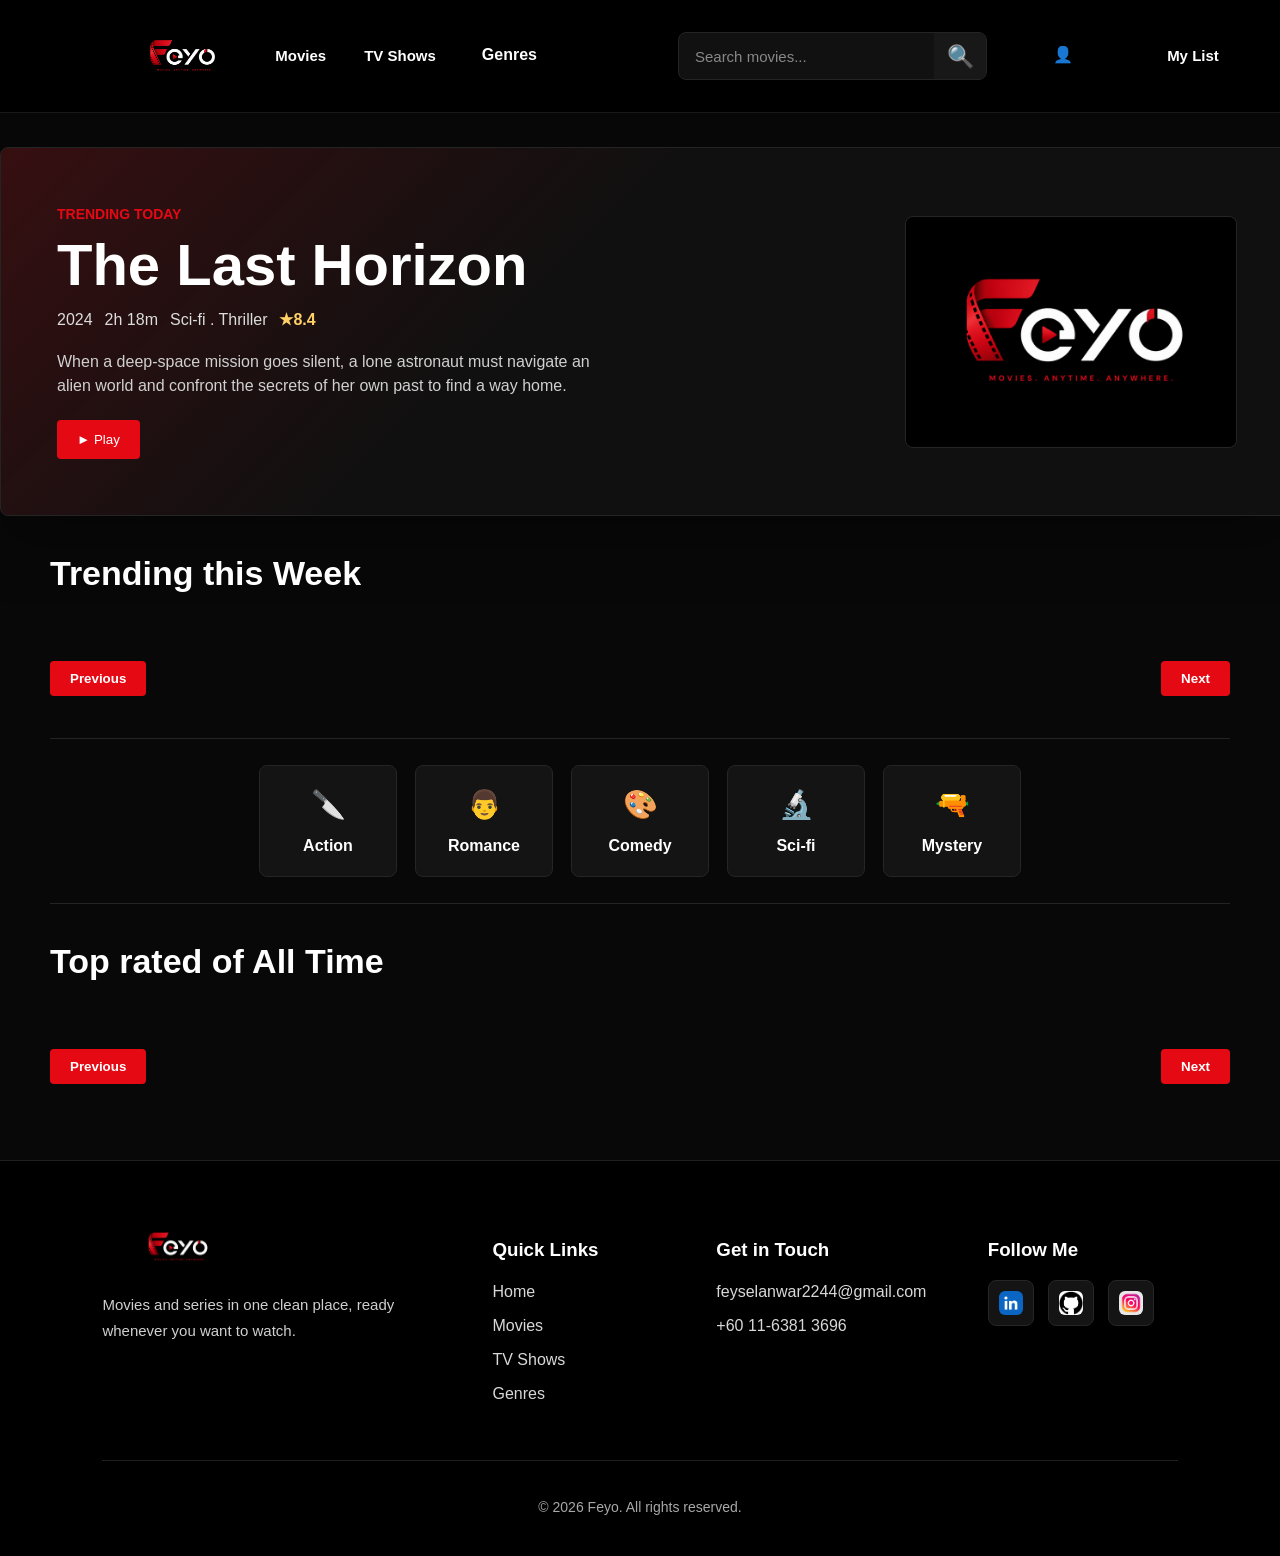
<file: index.html>
<!DOCTYPE html>
<html lang="en">
<head>
  <meta charset="UTF-8">
  <meta name="viewport" content="width=device-width, initial-scale=1.0">
  <title>Movie Gallery</title>
  <link rel="icon" href="https://img.icons8.com/fluency/48/movie.png">
  
  <link rel="stylesheet" href="index.css">
</head>
<body>
  <header>
    <nav>
      <div class="nav-links">
        <a href="index.html"><img class="movie-title" src="assets/images/logo (2).png" alt="Movie Gallery logo"></a>
        <a href="movies.html">Movies</a>
        <a href="series.html">TV Shows</a>
          <button id="genreBtn">Genres</button>
            <div id="dropdown" class="dropdown hidden">
              </div>
          <div class="search-box">
  <input type="text" class="search-input" placeholder="Search movies...">
  <span class="search-btn">&#128269;</span>
</div>
   <div class="user-menu"></div>
    <button class="user">&#x1F464;</button>
       <a href="#">My List</a>
    </div>
       
      </div>
    </nav>
  </header>

  <section class="trending">
    <div class="trending-content">
      <p class="trending-label">Trending Today</p>
      <h1>The Last Horizon</h1>
      <div class="trending-meta">
        <span>2024</span>
        <span>2h 18m</span>
        <span>Sci-fi . Thriller</span>
        <span class="rating">&#9733;8.4</span>
      </div>
      <p class="description">When a deep-space mission goes silent, a lone astronaut must navigate an alien world and confront the secrets of her own past to find a way home.</p>
      <button>&#9658; Play</button>
    </div>
    <img src="assets/images/logo (2).png" alt="The Last Horizon poster">
    </section>
  <section class="top-rated-week">
  <h1 class="search-title">Trending this Week</h1>
  <div class="rated-week container"></div>
  <div class="page-buttons">
    <button class="prev">Previous</button>
    <button class="next">Next</button>
  </div>
   </section>
   <section class="genre">
  <a href="genres.html?type=movie&genre=28&name=Action">
    <span class="genre-icon">&#x1F52A;</span>
    Action
  </a>

  <a href="genres.html?type=movie&genre=10749&name=Romance">
    <span class="genre-icon">&#x1F468;</span>
    Romance
  </a>

  <a href="genres.html?type=movie&genre=35&name=Comedy">
    <span class="genre-icon">&#x1F3A8;</span>
    Comedy
  </a>

  <a href="genres.html?type=movie&genre=878&name=Sci-Fi">
    <span class="genre-icon">&#x1F52C;</span>
    Sci-fi
  </a>

  <a href="genres.html?type=movie&genre=9648&name=Mystery">
    <span class="genre-icon">&#x1F52B;</span>
    Mystery
  </a>
</section>
     <section class="top-rated-alltime">
  <h1>Top rated of All Time</h1>
  <div class="rated-alltime container" ></div>
  <div class="page-buttons">
    <button class="prev">Previous</button>
    <button class="next">Next</button>
  </div>
   </section>
    <footer>
    <div class="footer-content">
      <section class="footer-brand">
        <img src="assets/images/logo (2).png" alt="Feyo logo">
        <p>Movies and series in one clean place, ready whenever you want to watch.</p>
      </section>
      <section class="footer-links">
        <h3>Quick Links</h3>
        <ul>
          <li><a href="index.html">Home</a></li>
          <li><a href="movies.html">Movies</a></li>
          <li><a href="series.html">TV Shows</a></li>
          <li><a href="genres.html">Genres</a></li>
        </ul>
      </section>
      <section class="footer-contact">
        <h3>Get in Touch</h3>
        <a href="mailto:feyselanwar2244@gmail.com" target="_blank" rel="noopener noreferrer">feyselanwar2244@gmail.com</a>
        <a href="tel:+601163813696" target="_blank" rel="noopener noreferrer">+60 11-6381 3696</a>
      </section>
      <section class="footer-social">
        <h3>Follow Me</h3>
        <div>
          <a href="https://www.linkedin.com/in/feysel-anwar-a536a7335" target="_blank" rel="noopener noreferrer"><img src="assets/images/linkedin.jpg" alt="LinkedIn"></a>
          <a href="https://github.com/feysel2244" target="_blank" rel="noopener noreferrer"><img src="assets/images/github.png" alt="GitHub"></a>
          <a href="https://www.instagram.com/fey_selll" target="_blank" rel="noopener noreferrer"><img src="assets/images/INSTAGRAM.jpg" alt="Instagram"></a>
        </div>
      </section>
    </div>
    <div class="footer-bottom">
      <p>&copy; 2026 Feyo. All rights reserved.</p>
    </div>
  </footer>
  <script type="module"  src="index.js"></script>
  <dialog class="login-dialog">
  <div class="login-container">
  <button class="close-btn" type="button">&times;</button>

  <form class="login-form">
    <h2>Login/signup</h2>
    <input type="email" placeholder="Email" required>
    <input type="text" placeholder="Username" required>
    <input type="password" placeholder="Password" required>
    <button type="submit">Login</button>
  </form>
</div>
  </dialog>
</body>
</html>
</file>
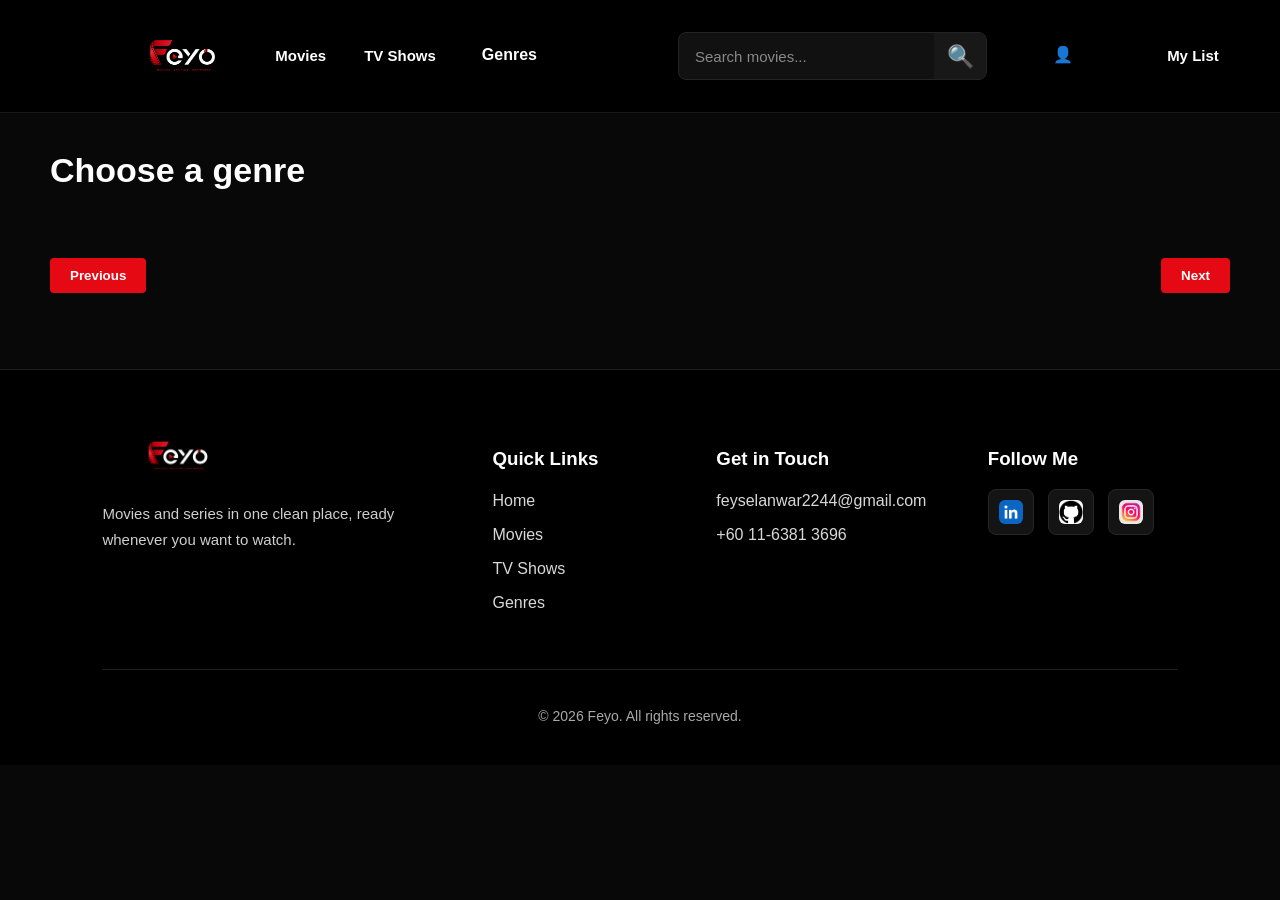
<file: genres.html>
<!DOCTYPE html>
<html lang="en">
<head>
  <meta charset="UTF-8">
  <meta name="viewport" content="width=device-width, initial-scale=1.0">
  <title>Genre - Movie Gallery</title>
  <link rel="icon" href="https://img.icons8.com/fluency/48/movie.png">
  <link rel="stylesheet" href="index.css">
</head>
<body>
  <header>
    <nav>
      <div class="nav-links">
        <a href="index.html"><img class="movie-title" src="assets/images/logo (2).png" alt="Movie Gallery logo"></a>
        <a href="movies.html">Movies</a>
        <a href="series.html">TV Shows</a>
        <button id="genreBtn">Genres</button>
            <div id="dropdown" class="dropdown hidden">
              </div>
               <div class="search-box">
  <input type="text" class="search-input" placeholder="Search movies...">
  <span class="search-btn">&#128269;</span></div>
  <div class="user-menu"></div>
    <button class="user">&#x1F464;</button>
       <a href="#">My List</a>
    </div>
     
       
        
      </div>
    </nav>
  </header>

  <section class="top-rated-week">
    <h1 id="genre-title" class="search-title">Genre</h1>

    <div class="MOVIES container"></div>
      <div class="page-buttons">
      <button class="prev">Previous</button>
      <button class="next">Next</button>
    </div>
  </section>
 <dialog class="login-dialog">
  <div class="login-container">
  <button class="close-btn" type="button">&times;</button>

  <form class="login-form">
    <h2>Login</h2>

    <input type="text" placeholder="Username" required>
    <input type="password" placeholder="Password" required>

    <button type="submit">Login</button>
  </form>
</div>
  </dialog>
  <footer>
    <div class="footer-content">
      <section class="footer-brand">
        <img src="assets/images/logo (2).png" alt="Feyo logo">
        <p>Movies and series in one clean place, ready whenever you want to watch.</p>
      </section>
      <section class="footer-links">
        <h3>Quick Links</h3>
        <ul>
          <li><a href="index.html">Home</a></li>
          <li><a href="movies.html">Movies</a></li>
          <li><a href="series.html">TV Shows</a></li>
          <li><a href="genres.html">Genres</a></li>
        </ul>
      </section>
      <section class="footer-contact">
        <h3>Get in Touch</h3>
        <a href="mailto:feyselanwar2244@gmail.com" target="_blank" rel="noopener noreferrer">feyselanwar2244@gmail.com</a>
        <a href="tel:+601163813696" target="_blank" rel="noopener noreferrer">+60 11-6381 3696</a>
      </section>
      <section class="footer-social">
        <h3>Follow Me</h3>
        <div>
          <a href="https://www.linkedin.com/in/feysel-anwar-a536a7335" target="_blank" rel="noopener noreferrer"><img src="assets/images/linkedin.jpg" alt="LinkedIn"></a>
          <a href="https://github.com/feysel2244" target="_blank" rel="noopener noreferrer"><img src="assets/images/github.png" alt="GitHub"></a>
          <a href="https://www.instagram.com/fey_selll" target="_blank" rel="noopener noreferrer"><img src="assets/images/INSTAGRAM.jpg" alt="Instagram"></a>
        </div>
      </section>
    </div>
    <div class="footer-bottom">
      <p>&copy; 2026 Feyo. All rights reserved.</p>
    </div>
  </footer>

  <script type="module" src="genres.js"></script>
</body>
</html>
</file>
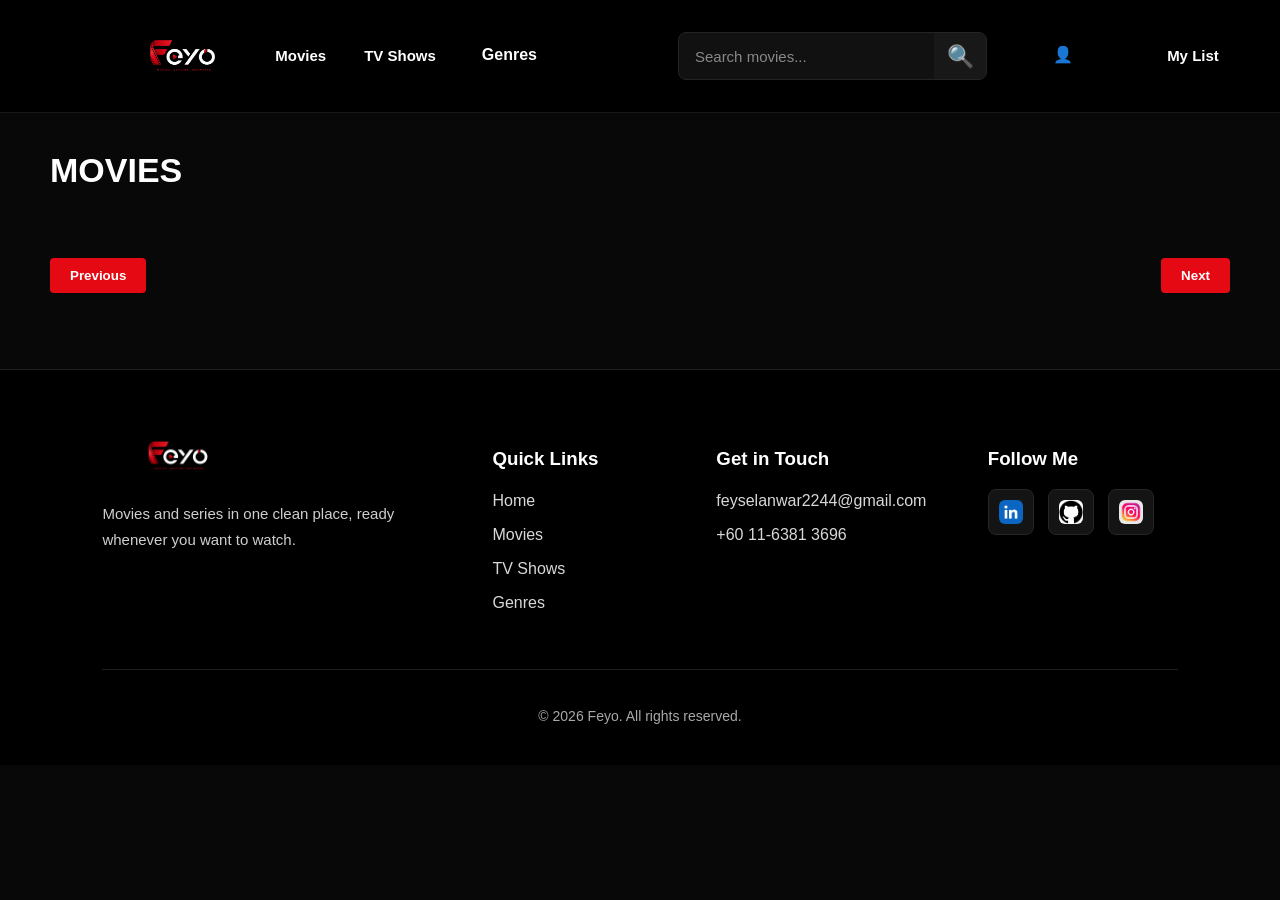
<file: movies.html>
<!DOCTYPE html>
<html lang="en">
<head>
  <meta charset="UTF-8">
  <meta name="viewport" content="width=device-width, initial-scale=1.0">
  <title>Movie Gallery</title>
  <link rel="icon" href="https://img.icons8.com/fluency/48/movie.png">
  <link rel="stylesheet" href="index.css">
</head>
<body data-type="movie">
  <header>
    <nav>
      
      <div class="nav-links">
        <a href="index.html"><img class="movie-title" src="assets/images/logo (2).png" alt="Movie Gallery logo"></a>
        <a href="movies.html">Movies</a>
        <a href="series.html">TV Shows</a>
        <button id="genreBtn">Genres</button>
            <div id="dropdown" class="dropdown hidden">
              </div>
               <div class="search-box">
  <input type="text" class="search-input" placeholder="Search movies...">
  <span class="search-btn">&#128269;</span></div>
   <div class="user-menu"></div>
    <button class="user">&#x1F464;</button>
       <a href="#">My List</a>
    </div>
       
      </div>
    </nav>
  </header>
  <section class="top-rated-week">
  <h1 class="search-title">MOVIES</h1>
  <div class="MOVIES container"></div>
  <div class="page-buttons">
    <button class="prev">Previous</button>
    <button class="next">Next</button>
  </div>
   </section>
  
  <footer>
    <div class="footer-content">
      <section class="footer-brand">
        <img src="assets/images/logo (2).png" alt="Feyo logo">
        <p>Movies and series in one clean place, ready whenever you want to watch.</p>
      </section>
      <section class="footer-links">
        <h3>Quick Links</h3>
        <ul>
          <li><a href="index.html">Home</a></li>
          <li><a href="movies.html">Movies</a></li>
          <li><a href="series.html">TV Shows</a></li>
          <li><a href="genres.html">Genres</a></li>
        </ul>
      </section>
      <section class="footer-contact">
        <h3>Get in Touch</h3>
        <a href="mailto:feyselanwar2244@gmail.com" target="_blank" rel="noopener noreferrer">feyselanwar2244@gmail.com</a>
        <a href="tel:+601163813696" target="_blank" rel="noopener noreferrer">+60 11-6381 3696</a>
      </section>
      <section class="footer-social">
        <h3>Follow Me</h3>
        <div>
          <a href="https://www.linkedin.com/in/feysel-anwar-a536a7335" target="_blank" rel="noopener noreferrer"><img src="assets/images/linkedin.jpg" alt="LinkedIn"></a>
          <a href="https://github.com/feysel2244" target="_blank" rel="noopener noreferrer"><img src="assets/images/github.png" alt="GitHub"></a>
          <a href="https://www.instagram.com/fey_selll" target="_blank" rel="noopener noreferrer"><img src="assets/images/INSTAGRAM.jpg" alt="Instagram"></a>
        </div>
      </section>
    </div>
    <div class="footer-bottom">
      <p>&copy; 2026 Feyo. All rights reserved.</p>
    </div>
  </footer>
  
  <script type="module"  src="media.js"></script>
   <dialog class="login-dialog">
  <div class="login-container">
  <button class="close-btn" type="button">&times;</button>

  <form class="login-form">
    <h2>Login</h2>

    <input type="text" placeholder="Username" required>
    <input type="password" placeholder="Password" required>

    <button type="submit">Login</button>
  </form>
</div>
  </dialog>
  
</body>
</html>
</file>
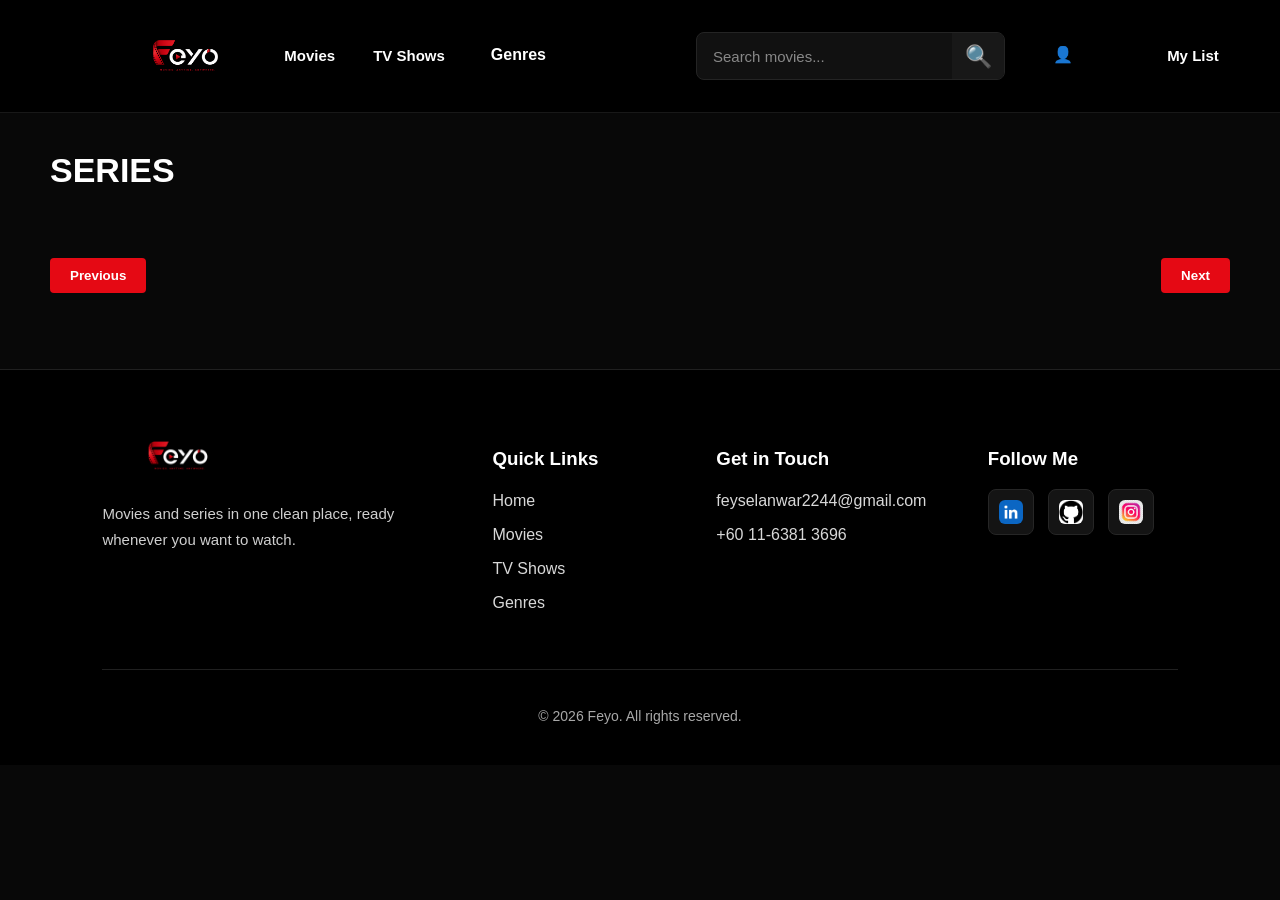
<file: series.html>
<!DOCTYPE html>
<html lang="en">
<head>
  <meta charset="UTF-8">
  <meta name="viewport" content="width=device-width, initial-scale=1.0">
  <title>Movie Gallery</title>
  <link rel="icon" href="https://img.icons8.com/fluency/48/movie.png">
  <link rel="stylesheet" href="index.css">
</head>
<body data-type="tv">
  <header>
    <nav>
      
      <div class="nav-links">
        <a href="index.html"><img class="movie-title" src="assets/images/logo (2).png" alt="Movie Gallery logo"></a>
        <a href="movies.html">Movies</a>
        <a href="series.html">TV Shows</a>
        <button id="genreBtn">Genres</button>
            <div id="dropdown" class="dropdown hidden">
              </div>
               <div class="search-box">
  <input type="text" class="search-input" placeholder="Search movies...">
  <span class="search-btn">&#128269;</span></div>
   <button class="user">&#x1F464;</button>
        <a href="#">My List</a>
       
        
      </div>
    </nav>
  </header>

  <section class="top-rated-week">
  <h1 class="search-title">SERIES</h1>
   <div class="MOVIES container"></div>
  <div class="page-buttons">
    <button class="prev">Previous</button>
    <button class="next">Next</button>
  </div> 
   </section>
     <footer>
    <div class="footer-content">
      <section class="footer-brand">
        <img src="assets/images/logo (2).png" alt="Feyo logo">
        <p>Movies and series in one clean place, ready whenever you want to watch.</p>
      </section>
      <section class="footer-links">
        <h3>Quick Links</h3>
        <ul>
          <li><a href="index.html">Home</a></li>
          <li><a href="movies.html">Movies</a></li>
          <li><a href="series.html">TV Shows</a></li>
          <li><a href="genres.html">Genres</a></li>
        </ul>
      </section>
      <section class="footer-contact">
        <h3>Get in Touch</h3>
        <a href="mailto:feyselanwar2244@gmail.com" target="_blank" rel="noopener noreferrer">feyselanwar2244@gmail.com</a>
        <a href="tel:+601163813696" target="_blank" rel="noopener noreferrer">+60 11-6381 3696</a>
      </section>
      <section class="footer-social">
        <h3>Follow Me</h3>
        <div>
          <a href="https://www.linkedin.com/in/feysel-anwar-a536a7335" target="_blank" rel="noopener noreferrer"><img src="assets/images/linkedin.jpg" alt="LinkedIn"></a>
          <a href="https://github.com/feysel2244" target="_blank" rel="noopener noreferrer"><img src="assets/images/github.png" alt="GitHub"></a>
          <a href="https://www.instagram.com/fey_selll" target="_blank" rel="noopener noreferrer"><img src="assets/images/INSTAGRAM.jpg" alt="Instagram"></a>
        </div>
      </section>
    </div>
    <div class="footer-bottom">
      <p>&copy; 2026 Feyo. All rights reserved.</p>
    </div>
  </footer>
   <dialog class="login-dialog">
  <div class="login-container">
  <button class="close-btn" type="button">&times;</button>

  <form class="login-form">
    <h2>Login</h2>

    <input type="text" placeholder="Username" required>
    <input type="password" placeholder="Password" required>

    <button type="submit">Login</button>
  </form>
</div>
  </dialog>
 
  
  <script type="module"src="media.js"></script>
</body>
</html>
</file>
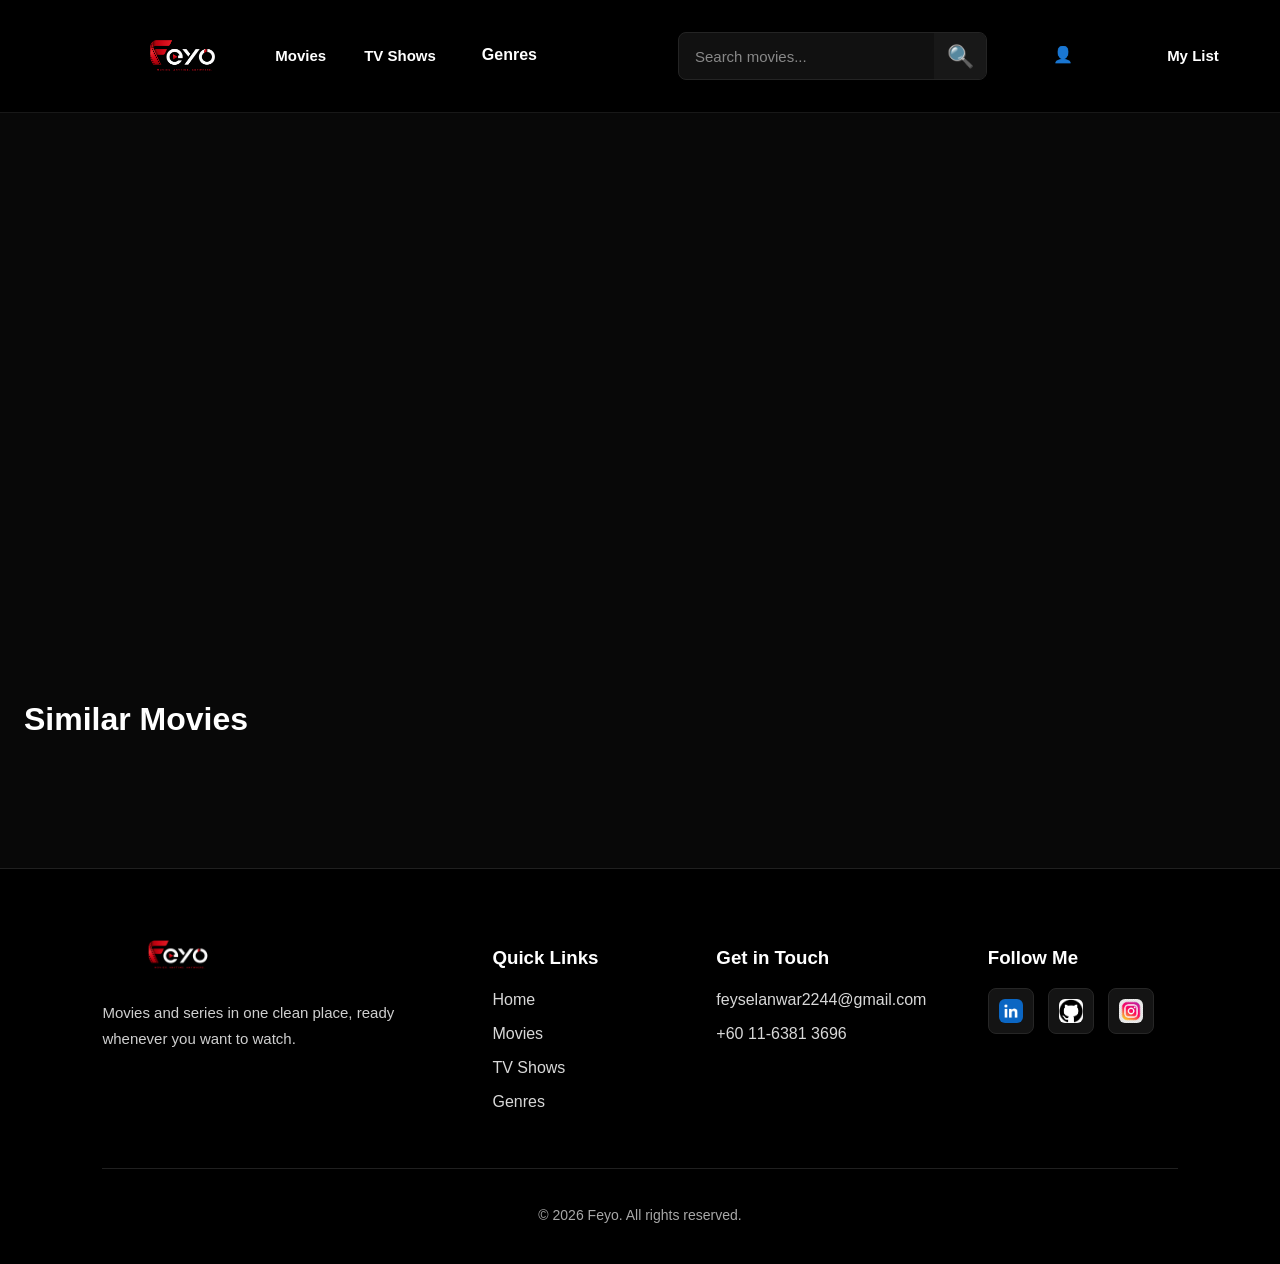
<file: watch.html>
<!DOCTYPE html>
<html lang="en">
<head>
  <meta charset="UTF-8">
  <meta name="viewport" content="width=device-width, initial-scale=1.0">
  <title>Movie Gallery</title>
  <link rel="icon" href="https://img.icons8.com/fluency/48/movie.png">
  
  <link rel="stylesheet" href="hh.css">
  <link rel="stylesheet" href="index.css">
</head>
<body>
  <header>
    <nav>
      <div class="nav-links">
        <a href="index.html"><img class="movie-title" src="assets/images/logo (2).png" alt="Movie Gallery logo"></a>
        <a href="movies.html">Movies</a>
        <a href="series.html">TV Shows</a>
          <button id="genreBtn">Genres</button>
            <div id="dropdown" class="dropdown hidden">
              </div>
          <div class="search-box">
  <input type="text" class="search-input" placeholder="Search movies...">
  <span class="search-btn">&#128269;</span>
</div>
<div class="user-menu"></div>
    <button class="user">&#x1F464;</button>
       <a href="#">My List</a>
    </div>
       
      </div>
    </nav>
  </header>
  <section class="search-results container"></section>
  
  <Section class="video-container " >
<div class="videos"></div>
<div class="episode-controls"></div>
<div class="video-detail"></div>
  </Section>
  <h1 class="similar-title">Similar Movies</h1>
<section class="similar-movies container"></section>

    <footer>
    <div class="footer-content">
      <section class="footer-brand">
        <img src="assets/images/logo (2).png" alt="Feyo logo">
        <p>Movies and series in one clean place, ready whenever you want to watch.</p>
      </section>
      <section class="footer-links">
        <h3>Quick Links</h3>
        <ul>
          <li><a href="index.html">Home</a></li>
          <li><a href="movies.html">Movies</a></li>
          <li><a href="series.html">TV Shows</a></li>
          <li><a href="genres.html">Genres</a></li>
        </ul>
      </section>
      <section class="footer-contact">
        <h3>Get in Touch</h3>
        <a href="mailto:feyselanwar2244@gmail.com" target="_blank" rel="noopener noreferrer">feyselanwar2244@gmail.com</a>
        <a href="tel:+601163813696" target="_blank" rel="noopener noreferrer">+60 11-6381 3696</a>
      </section>
      <section class="footer-social">
        <h3>Follow Me</h3>
        <div>
          <a href="https://www.linkedin.com/in/feysel-anwar-a536a7335" target="_blank" rel="noopener noreferrer"><img src="assets/images/linkedin.jpg" alt="LinkedIn"></a>
          <a href="https://github.com/feysel2244" target="_blank" rel="noopener noreferrer"><img src="assets/images/github.png" alt="GitHub"></a>
          <a href="https://www.instagram.com/fey_selll" target="_blank" rel="noopener noreferrer"><img src="assets/images/INSTAGRAM.jpg" alt="Instagram"></a>
        </div>
      </section>
    </div>
    <div class="footer-bottom">
      <p>&copy; 2026 Feyo. All rights reserved.</p>
    </div>
  </footer>
  <dialog class="login-dialog">
  <div class="login-container">
  <button class="close-btn" type="button">&times;</button>

  <form class="login-form">
    <h2>Login/signup</h2>
    <input type="email" placeholder="Email" required>
    <input type="text" placeholder="Username" required>
    <input type="password" placeholder="Password" required>
    <button type="submit">Login</button>
  </form>
</div>
  </dialog>
  <script type="module" src="watch.js"></script>
</body>
</html>
</file>
<file: index.css>
body {
  margin: 0;
  font-family: Arial, sans-serif;
  background: #080808;
  color: white;
  line-height: 1.5;
}

nav {
  display: flex;
  align-items: center;
  padding: 14px clamp(16px, 4vw, 56px);
  background: #000;
  border-bottom: 1px solid #181818;
  color: white;
  position: sticky;
  top: 0;
  z-index: 20;
}

.movie-title {
  margin: 0;
  width: 165px;
  height: 66px;
  object-fit: contain;
  display: block;
}

.nav-links {
  display: grid;
  grid-template-columns: minmax(max-content, 1fr) auto auto minmax(24px, 1fr) auto auto auto auto;
  align-items: center;
  gap: 18px;
  width: 100%;
}
#genreBtn ,.user{
  margin: 17px 0 20px;
  padding: 10px 18px;
  color: white;
  background: #000;
  border: none;
  font-weight: bold;
  cursor: pointer;
  width:80px;
  font-size:16px;
  border-radius: 4px;
}

.dropdown {
  display: flex;
  flex-direction: column; /* vertical */
  gap: 8px;
top:75px;
left:480px;
  position: absolute;
  background: black;
  padding: 10px;
  border-radius: 10px;
}

.hidden {
  display: none;
}

.dropdown a {
  color: white;
  text-decoration: none;
}
.nav-links a:first-child {
  grid-column: 1;
}

.nav-links a:nth-child(2) {
  grid-column: 2;
}

.nav-links a:nth-child(3) {
  grid-column: 3;
}

.nav-links a:nth-child(4) {
  grid-column: 5;
}

.nav-links a:nth-child(5) {
  grid-column: 6;
}

.nav-links a:nth-child(6) {
  grid-column: 7;
}

.nav-links a:nth-child(7) {
  grid-column: 8;
}
.nav-links a:nth-child(8) {
  grid-column: 9;
}
.nav-links a:nth-child(9) {
  grid-column: 10;
}


.search-box {
  display: flex;
  align-items: center;

  width: clamp(220px, 24vw, 340px);
  height: 46px;

  background: #111;

  border: 1px solid #242424;
  border-radius: 8px;

  overflow: hidden;

  transition:
    border-color 0.25s ease,
    box-shadow 0.25s ease,
    transform 0.2s ease;
}

.search-box:focus-within {
  border-color: #e50914;

  box-shadow: 0 0 0 4px rgba(229, 9, 20, 0.15);

  transform: translateY(-1px);
}

.search-input {
  flex: 1;

  height: 100%;
  padding: 0 16px;

  border: none;
  outline: none;

  background: transparent;
  color: white;

  font-size: 15px;
  font-weight: 500;
}

.search-input::placeholder {
  color: #888;
}

.search-btn {
  display: flex;
  align-items: center;
  justify-content: center;

  width: 52px;
  height: 100%;

  background: #181818;
  color: #ddd;

  font-size: 22px;
  cursor: pointer;

  transition:
    background 0.25s ease,
    color 0.25s ease,
    transform 0.2s ease;
}

.search-btn:hover {
  background: #e50914;
  color: white;
}

.search-btn:active {
  transform: scale(0.92);
}
.nav-links a {
  position: relative;
  display: inline-flex;
  align-items: center;
  padding: 9px 10px;
  color: white;
  text-decoration: none;
  font-size: 15px;
  font-weight: 600;
  border-radius: 6px;
  transition: color 0.2s ease, background 0.2s ease, transform 0.2s ease;
}

.nav-links a::after ,#genreBtn::after,.user::after{
  content: "";
  position: absolute;
  left: 10px;
  right: 10px;
  bottom: 3px;
  height: 2px;
  background: #e50914;
  transform: scaleX(0);
  transform-origin: center;
  transition: transform 0.2s ease;
}

.nav-links a:hover,#genreBtn:hover ,.user:hover{
  color: #e50914;
  background: #111;
  transform: translateY(-2px);
}

.nav-links a:hover::after ,#genreBtn:hover::after,.user:hover::after{
  transform: scaleX(1);
}

/*.nav-links a:first-child:hover {
  color: white;
  background: transparent;
  transform: none;
}

.nav-links a:first-child::after {
  display: none;
}*/

@media (max-width: 700px) {
  nav {
    padding: 16px;
  }

  .nav-links {
    display: flex;
    flex-wrap: wrap;
   justify-content: space-between;
    align-items: center;
  }

  .nav-links a:first-child {
    width: 100%;
    margin-right: 0;
  }
   .user-menu, .search-box{
  width:100%;
  }
}
.movie-title{
 margin:0 40%
}

.trending {
  display: flex;
  align-items: center;
  justify-content: space-between;
  gap: clamp(28px, 5vw, 72px);
  width: min(1180px, calc(100% - 48px));
  margin: 34px auto 22px;
  padding: clamp(28px, 5vw, 56px);
  color: white;
  background:
    linear-gradient(135deg, rgba(229, 9, 20, 0.18), rgba(10, 10, 10, 0) 42%),
    #101010;
  border: 1px solid #242424;
  border-radius: 8px;
  box-shadow: 0 24px 60px rgba(0, 0, 0, 0.35);
}

.trending-content {
  max-width: 680px;
}

.trending-label {
  margin: 0 0 10px;
  color: #e50914;
  font-size: 14px;
  font-weight: bold;
  text-transform: uppercase;
}

.trending h1 {
  margin: 0 0 14px;
  font-size: clamp(32px, 5vw, 58px);
  line-height: 1.02;
}

.trending-meta {
  display: flex;
  flex-wrap: wrap;
  gap: 12px;
  margin-bottom: 18px;
  color: #ddd;
}

.rating {
  color: #ffd166;
  font-weight: bold;
}

.description {
  margin: 0 0 22px;
  color: #d0d0d0;
  line-height: 1.5;
  max-width: 62ch;
}

.trending button {
  padding: 12px 20px;
  color: white;
  background: #e50914;
  border: 0;
  border-radius: 4px;
  cursor: pointer;
}

.trending img {
  width: min(330px, 34vw);
  height: 230px;
  object-fit: contain;
  background: #000;
  border: 1px solid #252525;
  border-radius: 8px;
}
h1{
  color:white;
  letter-spacing: 0;
}

.top-rated-week,
.top-rated-alltime {
  width: min(1228px, 100%);
  margin: 0 auto;
}

.search-title,
.top-rated-alltime h1 {
  width: min(1180px, calc(100% - 48px));
  margin: 32px auto 4px;
  font-size: clamp(24px, 3vw, 34px);
}

.page-buttons {
  display: flex;
  justify-content: space-between;
  width: min(1180px, calc(100% - 48px));
  margin: 0 auto 22px;
  padding: 0;
}

.prev,
.next {
  margin: 10px 0 20px;
  padding: 10px 20px;
  color: white;
  background: #e50914;
  border: 0;
  border-radius: 4px;
  font-weight: bold;
  cursor: pointer;
}

.prev:hover,
.next:hover {
  background: #b80710;
}

.container {
  display: grid;
  grid-template-columns: repeat(auto-fit, minmax(210px, 1fr));
  gap: 22px;
  width: min(1180px, calc(100% - 48px));
  margin: 0 auto;
  padding: 24px 0;
}

.movie {
  display: flex;
  flex-direction: column;
  background: #151515;
  color: white;
  padding: 12px;
  border: 1px solid #262626;
  border-radius: 8px;
  min-height: 430px;
  box-shadow: 0 14px 32px rgba(0, 0, 0, 0.24);
  transition: border-color 0.2s ease, transform 0.2s ease, box-shadow 0.2s ease;
}

.movie:hover {
  border-color: rgba(229, 9, 20, 0.55);
  box-shadow: 0 18px 42px rgba(0, 0, 0, 0.36);
  transform: translateY(-4px);
}

.movie img {
  width: 100%;
  height: 285px;
  object-fit: cover;
  border-radius: 6px;
  background: #050505;
}

.movie h2 {
  margin: 14px 0 10px;
  font-size: 18px;
  line-height: 1.2;
}

.movie p {
  margin: 5px 0;
  color: #c8c8c8;
  font-size: 14px;
}

.movie button {
  margin-top: auto;
  padding: 11px;
  color: white;
  background: #e50914;
  border: 0;
  border-radius: 4px;
  font-weight: bold;
  cursor: pointer;
}

.movie button:hover {
  background: #b80710;
}

.genre {
  display: flex;
  flex-wrap: wrap;
  justify-content: center;
  gap: 18px;
  width: min(1180px, calc(100% - 48px));
  margin: 12px auto 4px;
  padding: 26px 0;
  color: white;
  border-top: 1px solid #242424;
  border-bottom: 1px solid #242424;
}

.genre > a {
  display: flex;
  flex-direction: column;
  align-items: center;
  justify-content: center;
  min-width: 100px;
  padding: 18px;
  background: #141414;
  border: 1px solid #252525;
  color: white;
  text-decoration: none;
  border-radius: 8px;
  font-weight: bold;
  cursor: pointer;
  transition: background 0.2s ease, transform 0.2s ease;
}

.genre > a:hover {
  background: #e50914;
  transform: translateY(-4px);
}

.genre-icon {
  margin-bottom: 8px;
  font-size: 28px;
}

.login-dialog {
  border: none;
  padding: 0;
  background: transparent;
}

.login-dialog::backdrop {
  background: rgba(0, 0, 0, 0.75);
}

.login-container {
  width: 320px;
  padding: 22px;
  background: #222;
  border: 1px solid #333;
  border-radius: 10px;
  box-shadow: 0 10px 30px rgba(0,0,0,0.6);
  color: white;

  position: relative;
  margin: auto;
}

.close-btn {
  position: absolute;
  top: 8px;
  right: 10px;
  border: none;
  background: transparent;
  font-size: 18px;
  color: #aaa;
  cursor: pointer;
}

.close-btn:hover {
  color: #e50914;
}

.login-form {
  display: flex;
  flex-direction: column;
  gap: 12px;
}

.login-form h2 {
  margin-bottom: 8px;
  color: white;
}

.login-form input {
  padding: 10px;
  border: 1px solid #333;
  border-radius: 6px;
  background: #1f1f1f;
  color: white;
  outline: none;
}

.login-form input:focus {
  border-color: #e50914;
  box-shadow: 0 0 0 3px rgba(229, 9, 20, 0.15);
}

.login-form button {
  padding: 10px;
  border: none;
  background: #e50914;
  color: white;
  border-radius: 6px;
  cursor: pointer;
  font-weight: bold;
}

.login-form button:hover {
  background: #b80710;
}
footer{
  background-color:#000;
  color:white;
  margin-top: 56px;
  padding:56px clamp(20px, 8vw, 110px) 24px;
  border-top:1px solid #202020;
}
.footer-content{
  display:grid;
  grid-template-columns:1.5fr 0.8fr 1fr 0.8fr;
  gap:34px;
  margin-bottom:38px;
}
.footer-brand h2,
.footer-links h3,
.footer-contact h3,
.footer-social h3{
  color:white;
  margin-bottom:16px;
}
.footer-brand img{
  width:150px;
  height:60px;
  display:block;
  object-fit:contain;
  margin-bottom:14px;
}
.footer-brand p{
  color:#cfcfcf;
  font-size:15px;
  line-height:1.7;
  max-width:360px;
}
.footer-links ul{
  padding-left:0;
}
.footer-links li{
  display:block;
  margin:0 0 10px 0;
}
.footer-links a,
.footer-contact a{
  color:#d8d8d8;
  display:inline-block;
  line-height:1.5;
  overflow-wrap:anywhere;
  padding:0;
  text-decoration:none;
  transition:color 0.2s ease;
}
.footer-contact a{
  display:block;
  margin-bottom:10px;
}
.footer-links a:hover,
.footer-contact a:hover{
  color:#e50914;
}
.footer-social div{
  display:flex;
  gap:14px;
}
.footer-social a{
  align-items:center;
  background-color:#141414;
  border:1px solid #262626;
  border-radius:8px;
  display:flex;
  height:44px;
  justify-content:center;
  padding:0;
  width:44px;
}
.footer-social a:hover{
  background-color:#e50914;
  border-color:#e50914;
}
.footer-social img{
  border-radius:6px;
  height:24px;
  object-fit:cover;
  width:24px;
}
.footer-bottom{
  border-top:1px solid #202020;
  padding-top:22px;
  text-align:center;
}
.footer-bottom p{
  color:#a8a8a8;
  font-size:14px;
}
@media (max-width: 900px){
  .footer-content{
    grid-template-columns:1fr 1fr;
  }
}
@media (max-width: 600px){
  footer{
    padding:50px 6% 22px;
  }
  .footer-content{
    grid-template-columns:1fr;
    gap:26px;
  }
}
.video{
  display: grid;
  grid-template-columns: 1fr 1fr;
  
}
iframe{
  width: 100%;
  height: 400px;
  border: none;
  border-radius: 8px;
  flex-shrink: 1;
}

.watch-link{
  text-decoration: none;
  color: white
}
.watch-link:hover{
  color: #e50914;
}
.watch-link:active{
  color: #b80710;
}
</file>
<file: hh.css>
body {
  margin: 0;
  font-family: Arial, sans-serif;
  background: #111;
}

nav {
  display: flex;
  align-items: center;
  padding: 0px 24px;
  background: #000;
  border-bottom: 1px solid #181818;
  color: white;
}

.movie-title {
  margin: 0;
  width: 165px;
  height: 66px;
  object-fit: contain;
  display: block;
}

.nav-links {
  display: grid;
  grid-template-columns: minmax(max-content, 1fr) auto auto minmax(24px, 1fr) auto auto auto auto;
  align-items: center;
  gap: 23px;
  width: 100%;
}
#genreBtn ,.user{
  margin: 17px 0 20px;
  padding: 10px 18px;
  color: white;
  background: #000;
  border: none;
  font-weight: bold;
  cursor: pointer;
  width:80px;
  font-size:16px;
  border-radius: 4px;
}

.dropdown {
  display: flex;
  flex-direction: column; /* vertical */
  gap: 8px;
top:75px;
left:480px;
  position: absolute;
  background: black;
  padding: 10px;
  border-radius: 10px;
}

.hidden {
  display: none;
}

.dropdown a {
  color: white;
  text-decoration: none;
}
.nav-links a:first-child {
  grid-column: 1;
}

.nav-links a:nth-child(2) {
  grid-column: 2;
}

.nav-links a:nth-child(3) {
  grid-column: 3;
}

.nav-links a:nth-child(4) {
  grid-column: 5;
}

.nav-links a:nth-child(5) {
  grid-column: 6;
}

.nav-links a:nth-child(6) {
  grid-column: 7;
}

.nav-links a:nth-child(7) {
  grid-column: 8;
}
.nav-links a:nth-child(8) {
  grid-column: 9;
}
.nav-links a:nth-child(9) {
  grid-column: 10;
}


.search-box {
  display: flex;
  align-items: center;

  width: 290px;
  height: 46px;

  background: #1f1f1f;

  border: 1px solid #333;
  border-radius: 12px;

  overflow: hidden;

  transition:
    border-color 0.25s ease,
    box-shadow 0.25s ease,
    transform 0.2s ease;
}

.search-box:focus-within {
  border-color: #e50914;

  box-shadow: 0 0 0 4px rgba(229, 9, 20, 0.15);

  transform: translateY(-1px);
}

.search-input {
  flex: 1;

  height: 100%;
  padding: 0 16px;

  border: none;
  outline: none;

  background: transparent;
  color: white;

  font-size: 15px;
  font-weight: 500;
}

.search-input::placeholder {
  color: #888;
}

.search-btn {
  display: flex;
  align-items: center;
  justify-content: center;

  width: 52px;
  height: 100%;

  background: #2b2b2b;
  color: #bbb;

  font-size: 22px;
  cursor: pointer;

  transition:
    background 0.25s ease,
    color 0.25s ease,
    transform 0.2s ease;
}

.search-btn:hover {
  background: #e50914;
  color: white;
}

.search-btn:active {
  transform: scale(0.92);
}
.nav-links a {
  position: relative;
  display: inline-flex;
  align-items: center;
  padding: 8px 10px;
  color: white;
  text-decoration: none;
  font-size: 15px;
  font-weight: 600;
  border-radius: 6px;
  transition: color 0.2s ease, background 0.2s ease, transform 0.2s ease;
}

.nav-links a::after ,#genreBtn::after,.user::after{
  content: "";
  position: absolute;
  left: 10px;
  right: 10px;
  bottom: 3px;
  height: 2px;
  background: #e50914;
  transform: scaleX(0);
  transform-origin: center;
  transition: transform 0.2s ease;
}

.nav-links a:hover,#genreBtn:hover ,.user:hover{
  color: #e50914;
  background: #111;
  transform: translateY(-2px);
}

.nav-links a:hover::after ,#genreBtn:hover::after,.user:hover::after{
  transform: scaleX(1);
}

/*.nav-links a:first-child:hover {
  color: white;
  background: transparent;
  transform: none;
}

.nav-links a:first-child::after {
  display: none;
}*/

@media (max-width: 700px) {
  nav {
    padding: 16px;
  }

  .nav-links {
    display: flex;
    flex-wrap: wrap;
    gap: 14px;
  }

  .nav-links a:first-child {
    width: 100%;
    margin-right: 0;
  }
}

.trending {
  display: flex;
  align-items: center;
  justify-content: space-between;
  gap: 32px;
  margin: 24px;
  padding: 36px;
  color: white;
  background: #1c1c1c;
  border-radius: 8px;
}

.trending-content {
  max-width: 650px;
}

.trending-label {
  margin: 0 0 10px;
  color: #e50914;
  font-size: 14px;
  font-weight: bold;
  text-transform: uppercase;
}

.trending h1 {
  margin: 0 0 14px;
  font-size: 42px;
}

.trending-meta {
  display: flex;
  gap: 12px;
  margin-bottom: 18px;
  color: #ddd;
}

.rating {
  color: #ffd166;
  font-weight: bold;
}

.description {
  margin: 0 0 22px;
  color: #ccc;
  line-height: 1.5;
}

.trending button {
  padding: 12px 18px;
  color: white;
  background: #e50914;
  border: 0;
  border-radius: 4px;
  cursor: pointer;
}

.trending img {
  width: 220px;
  height: 300px;
  object-fit: cover;
  background: #333;
  border-radius: 8px;
}
h1{
  color:white
}
.page-buttons {
  display: flex;
  justify-content: space-between;
  padding: 0 24px;
}

.prev,
.next {
  margin: 10px 0 20px;
  padding: 10px 18px;
  color: white;
  background: #e50914;
  border: 0;
  border-radius: 4px;
  font-weight: bold;
  cursor: pointer;
}

.prev:hover,
.next:hover {
  background: #b80710;
}

.container {
  display: grid;
  grid-template-columns: repeat(auto-fit, minmax(220px, 1fr));
  gap: 28px;
  padding: 24px;
}

.movie {
  display: flex;
  flex-direction: column;
  background: #333;
  color: white;
  padding: 16px;
  border-radius: 8px;
  min-height: 430px;
}

.movie img {
  width: 100%;
  height: 260px;
  object-fit: cover;
  border-radius: 6px;
}

.movie h2 {
  margin: 14px 0 10px;
  font-size: 18px;
  line-height: 1.2;
}

.movie p {
  margin: 5px 0;
  color: #ddd;
  font-size: 14px;
}

.movie button {
  margin-top: auto;
  padding: 11px;
  color: white;
  background: #e50914;
  border: 0;
  border-radius: 4px;
  font-weight: bold;
  cursor: pointer;
}

.movie button:hover {
  background: #b80710;
}

.genre {
  display: flex;
  justify-content: center;
  gap: 18px;
  padding: 24px;
  color: white;
  border-top: 1px solid #333;
  border-bottom: 1px solid #333;
}

.genre > a {
  display: flex;
  flex-direction: column;
  align-items: center;
  justify-content: center;
  min-width: 100px;
  padding: 16px;
  background: #222;
  color: white;
  text-decoration: none;
  border-radius: 8px;
  font-weight: bold;
  cursor: pointer;
  transition: background 0.2s ease, transform 0.2s ease;
}

.genre > a:hover {
  background: #e50914;
  transform: translateY(-4px);
}

.genre-icon {
  margin-bottom: 8px;
  font-size: 28px;
}

.login-dialog {
  border: none;
  padding: 0;
  background: transparent;
}

.login-dialog::backdrop {
  background: rgba(0, 0, 0, 0.75);
}

.login-container {
  width: 320px;
  padding: 22px;
  background: #222;
  border: 1px solid #333;
  border-radius: 10px;
  box-shadow: 0 10px 30px rgba(0,0,0,0.6);
  color: white;

  position: relative;
  margin: auto;
}

.close-btn {
  position: absolute;
  top: 8px;
  right: 10px;
  border: none;
  background: transparent;
  font-size: 18px;
  color: #aaa;
  cursor: pointer;
}

.close-btn:hover {
  color: #e50914;
}

.login-form {
  display: flex;
  flex-direction: column;
  gap: 12px;
}

.login-form h2 {
  margin-bottom: 8px;
  color: white;
}

.login-form input {
  padding: 10px;
  border: 1px solid #333;
  border-radius: 6px;
  background: #1f1f1f;
  color: white;
  outline: none;
}

.login-form input:focus {
  border-color: #e50914;
  box-shadow: 0 0 0 3px rgba(229, 9, 20, 0.15);
}

.login-form button {
  padding: 10px;
  border: none;
  background: #e50914;
  color: white;
  border-radius: 6px;
  cursor: pointer;
  font-weight: bold;
}

.login-form button:hover {
  background: #b80710;
}
footer{
  background-color:#222222;
  color:white;
  padding:60px 8% 24px;
}
.footer-content{
  display:grid;
  grid-template-columns:1.4fr 0.8fr 1fr 0.8fr;
  gap:34px;
  margin-bottom:38px;
}
.footer-brand h2,
.footer-links h3,
.footer-contact h3,
.footer-social h3{
  color:white;
  margin-bottom:16px;
}
.footer-brand h2{
  font-size:28px;
}
.footer-brand p{
  font-size:16px;
  line-height:1.7;
  max-width:360px;
}
.footer-links ul{
  padding-left:0;
}
.footer-links li{
  display:block;
  margin:0 0 10px 0;
}
.footer-links a,
.footer-contact a{
  color:white;
  display:inline-block;
  line-height:1.5;
  overflow-wrap:anywhere;
  padding:0;
  text-decoration:none;
  transition:color 0.2s ease;
}
.footer-contact a{
  display:block;
  margin-bottom:10px;
}
.footer-links a:hover,
.footer-contact a:hover{
  color:#b80710;
}
.footer-social div{
  display:flex;
  gap:14px;
}
.footer-social a{
  align-items:center;
  background-color:rgba(255,255,255,0.08);
  border-radius:8px;
  display:flex;
  height:44px;
  justify-content:center;
  padding:0;
  width:44px;
}
.footer-social a:hover{
  background-color:#b80710;
}
.footer-social img{
  border-radius:6px;
  height:24px;
  object-fit:cover;
  width:24px;
}
.footer-bottom{
  border-top:1px solid rgba(194,216,196,0.18);
  padding-top:22px;
  text-align:center;
}
.footer-bottom p{
  font-size:14px;
}
@media (max-width: 900px){
  .footer-content{
    grid-template-columns:1fr 1fr;
  }
}
@media (max-width: 600px){
  footer{
    padding:50px 6% 22px;
  }
  .footer-content{
    grid-template-columns:1fr;
    gap:26px;
  }
}

.videos {
  width: 100%;
  max-width: 900px;
  aspect-ratio: 16 / 9;
  position: relative;
  margin: 0 auto;
  overflow: hidden;
  margin-bottom: 20px;
  margin-top: 10px;
  z-index: 0;
}

.videos iframe {
  width: 100%;
  height: 100%;
  position: absolute;
  top: 0;
  left: 0;
}
.video-container {
  display: grid;
  grid-template-rows: auto auto;
  padding: 0 24px;
}

.search-results {
  display: none !important;
}

.search-results.active {
  display: grid !important;
}

.episode-controls {
  width: min(900px, 100%);
  margin: 0 auto 24px;
  color: white;
}

.episode-list {
  display: flex;
  flex-wrap: wrap;
  gap: 10px;
}

.season-dropdown-wrap {
  display: inline-block;
  position: relative;
  margin-bottom: 14px;
}

.season-btn,
.season-dropdown button,
.episode-list button {
  padding: 10px 14px;
  color: white;
  background: #222;
  border: 1px solid #333;
  border-radius: 6px;
  cursor: pointer;
  font-weight: bold;
}

.season-btn {
  min-width: 130px;
  background: #e50914;
  border-color: #e50914;
}

.season-dropdown {
  position: absolute;
  top: calc(100% + 8px);
  left: 0;
  display: flex;
  flex-direction: column;
  gap: 8px;
  min-width: 160px;
  max-height: 260px;
  overflow-y: auto;
  padding: 10px;
  background: black;
  border: 1px solid #333;
  border-radius: 10px;
  z-index: 5;
}

.season-dropdown.hidden {
  display: none;
}

.season-dropdown button {
  width: 100%;
  text-align: left;
}

.episode-list button {
  max-width: 240px;
  overflow: hidden;
  text-overflow: ellipsis;
  white-space: nowrap;
}

.season-btn:hover,
.season-dropdown button:hover,
.episode-list button:hover,
.season-dropdown button.active,
.episode-list button.active {
  background: #e50914;
  border-color: #e50914;
}

.similar-title {
  padding: 0 24px;
}

.video-detail .movie {
  width: 80%;
  margin: 50px auto;

  display: grid;
  grid-template-columns: 180px 1fr;
  gap: 20px;

  background: #222;
  padding: 0px;
  border-radius: 12px;
  min-height: auto;
}

.video-detail .movie img {
  width: 180px;
  height: auto;
  object-fit: contain;
  border-radius: 10px;
  margin: 0;
}
@media screen and (max-width: 700px) {
  .video-detail .movie {
    width: 90%;
    grid-template-columns: 1fr;
    text-align: center;
  }
  .video-detail .movie img {
    margin: 20px auto 0;
  }
 .similar-movies.container{
    grid-template-columns: repeat(auto-fit, minmax(140px, 1fr));
  }
  
}
</file>
